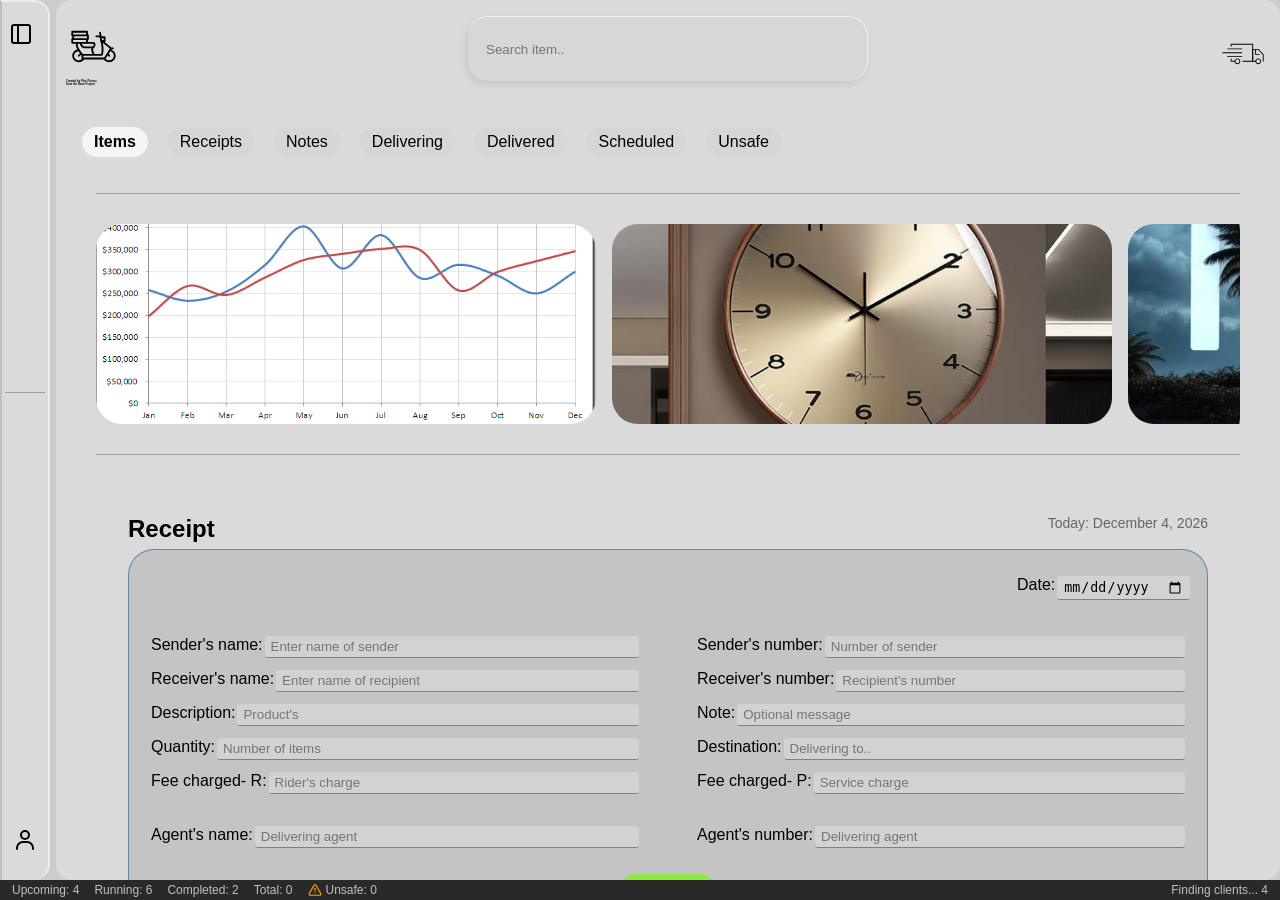
<file: index.html>
<!doctype html>
<html lang="en">
  <head>
    <meta charset="UTF-8" />
    <meta name="viewport" content="width=device-width, initial-scale=1.0" />
    <link rel="stylesheet" href="style.css" />
    <link rel="stylesheet" href="insights.css" />
    <title>Deliva</title>
  </head>
  <body>
    <div class="parent-container" id="parentContainer">
      <div class="menu-panel">
        <div class="menu-bg"></div>
        <div class="menu-header">
          <h3>Deliva</h3>
          <div class="header-item" id="menuBtn">
            <svg
              xmlns="http://www.w3.org/2000/svg"
              width="24"
              height="24"
              viewBox="0 0 24 24"
              fill="none"
              stroke="currentColor"
              stroke-width="2"
              stroke-linecap="round"
              stroke-linejoin="round"
              class="lucide lucide-panel-left-icon lucide-panel-left"
            >
              <rect width="18" height="18" x="3" y="3" rx="2" />
              <path d="M9 3v18" />
            </svg>
          </div>
        </div>

        <div class="menu-ctrl-sec">
          <div class="row">
            <div class="location-info" id="locationBtn">
              <div class="image">
                <svg
                  xmlns="http://www.w3.org/2000/svg"
                  width="24"
                  height="24"
                  viewBox="0 0 24 24"
                >
                  <path
                    fill="currentColor"
                    d="M10.115 21.811c.606.5 1.238.957 1.885 1.403a27 27 0 0 0 1.885-1.403a28 28 0 0 0 2.853-2.699C18.782 16.877 21 13.637 21 10a9 9 0 1 0-18 0c0 3.637 2.218 6.876 4.262 9.112a28 28 0 0 0 2.853 2.7M12 13.25a3.25 3.25 0 1 1 0-6.5a3.25 3.25 0 0 1 0 6.5"
                  />
                </svg>
              </div>
              <div class="name">Locations</div>
            </div>
            <div class="location-info">
              <div class="image">
                <svg
                  xmlns="http://www.w3.org/2000/svg"
                  xmlns:xlink="http://www.w3.org/1999/xlink"
                  version="1.1"
                  width="256"
                  height="256"
                  viewBox="0 0 256 256"
                  xml:space="preserve"
                >
                  <g
                    style="
                      stroke: none;
                      stroke-width: 0;
                      stroke-dasharray: none;
                      stroke-linecap: butt;
                      stroke-linejoin: miter;
                      stroke-miterlimit: 10;
                      fill: none;
                      fill-rule: nonzero;
                      opacity: 1;
                    "
                    transform="translate(1.4065934065934016 1.4065934065934016) scale(2.81 2.81)"
                  >
                    <path
                      d="M 89.034 43.825 L 74.452 27.423 c -0.725 -0.816 -1.767 -1.284 -2.859 -1.284 H 58.256 v -0.448 c 0 -3.723 -3.029 -6.752 -6.751 -6.752 H 6.752 C 3.029 18.94 0 21.969 0 25.692 v 35.098 c 0 2.219 1.805 4.024 4.023 4.024 h 10.374 c 0.827 3.573 4.029 6.247 7.85 6.247 s 7.023 -2.674 7.85 -6.247 h 25.193 h 2.967 h 10.701 c 0.827 3.573 4.029 6.247 7.85 6.247 s 7.023 -2.674 7.85 -6.247 h 1.519 c 2.109 0 3.825 -1.715 3.825 -3.825 V 46.367 C 90 45.43 89.657 44.527 89.034 43.825 z M 85.213 43.993 H 67.936 c -0.336 0 -0.609 -0.274 -0.609 -0.61 v -7.785 c 0 -0.336 0.273 -0.609 0.609 -0.609 h 9.272 L 85.213 43.993 z M 6.752 21.907 h 44.753 c 2.086 0 3.784 1.698 3.784 3.785 v 0.448 v 22.322 H 2.967 v -22.77 C 2.967 23.605 4.665 21.907 6.752 21.907 z M 22.246 68.093 c -2.81 0 -5.097 -2.286 -5.097 -5.097 s 2.287 -5.097 5.097 -5.097 s 5.097 2.286 5.097 5.097 S 25.057 68.093 22.246 68.093 z M 30.218 61.846 c -0.561 -3.902 -3.917 -6.913 -7.972 -6.913 s -7.411 3.011 -7.972 6.913 H 4.023 c -0.582 0 -1.056 -0.474 -1.056 -1.057 v -9.361 h 52.322 v 10.417 H 30.218 z M 76.807 68.093 c -2.811 0 -5.097 -2.286 -5.097 -5.097 s 2.286 -5.097 5.097 -5.097 s 5.097 2.286 5.097 5.097 S 79.617 68.093 76.807 68.093 z M 86.175 61.846 h -1.397 c -0.561 -3.902 -3.917 -6.913 -7.972 -6.913 s -7.411 3.011 -7.972 6.913 H 58.256 v -32.74 h 13.337 c 0.244 0 0.478 0.105 0.641 0.288 l 2.335 2.627 h -6.634 c -1.972 0 -3.576 1.604 -3.576 3.576 v 7.785 c 0 1.972 1.604 3.577 3.576 3.577 h 19.097 v 14.029 C 87.033 61.462 86.649 61.846 86.175 61.846 z"
                      style="
                        stroke: none;
                        stroke-width: 1;
                        stroke-dasharray: none;
                        stroke-linecap: butt;
                        stroke-linejoin: miter;
                        stroke-miterlimit: 10;
                        fill: rgb(0, 0, 0);
                        fill-rule: nonzero;
                        opacity: 1;
                      "
                      transform=" matrix(1 0 0 1 0 0) "
                      stroke-linecap="round"
                    />
                  </g>
                </svg>
              </div>
              <div class="name">Fleet</div>
            </div>
            <div class="location-info">
              <div class="image"></div>
              <div class="name">Issues</div>
            </div>
          </div>
          <div class="row">
            <div class="location-info">
              <div class="image"></div>
              <div class="name">Security</div>
            </div>
            <div class="location-info">
              <div class="image">
                <svg
                  xmlns="http://www.w3.org/2000/svg"
                  width="24"
                  height="24"
                  viewBox="0 0 24 24"
                  fill="none"
                  stroke="currentColor"
                  stroke-width="2"
                  stroke-linecap="round"
                  stroke-linejoin="round"
                  class="lucide lucide-credit-card-icon lucide-credit-card"
                >
                  <rect width="20" height="14" x="2" y="5" rx="2" />
                  <line x1="2" x2="22" y1="10" y2="10" />
                </svg>
              </div>
              <div class="name">Payments</div>
            </div>
            <div class="location-info">
              <div class="image"></div>
              <div class="name">Partners</div>
            </div>
          </div>
          <div class="row">
            <div class="location-info">
              <div class="image"></div>
              <div class="name">Contacts</div>
            </div>
            <div class="location-info">
              <div class="image">
                <svg
                  xmlns="http://www.w3.org/2000/svg"
                  xmlns:xlink="http://www.w3.org/1999/xlink"
                  version="1.1"
                  width="256"
                  height="256"
                  viewBox="0 0 256 256"
                  xml:space="preserve"
                >
                  <g
                    style="
                      stroke: none;
                      stroke-width: 0;
                      stroke-dasharray: none;
                      stroke-linecap: butt;
                      stroke-linejoin: miter;
                      stroke-miterlimit: 10;
                      fill: none;
                      fill-rule: nonzero;
                      opacity: 1;
                    "
                    transform="translate(1.4065934065934016 1.4065934065934016) scale(2.81 2.81)"
                  >
                    <path
                      d="M 52.355 46.798 v 13.679 h 16.865 V 46.798 H 52.355 z M 66.221 57.477 H 55.355 v -7.679 h 3.933 v 3.84 h 3 v -3.84 h 3.933 V 57.477 z"
                      style="
                        stroke: none;
                        stroke-width: 1;
                        stroke-dasharray: none;
                        stroke-linecap: butt;
                        stroke-linejoin: miter;
                        stroke-miterlimit: 10;
                        fill: rgb(0, 0, 0);
                        fill-rule: nonzero;
                        opacity: 1;
                      "
                      transform=" matrix(1 0 0 1 0 0) "
                      stroke-linecap="round"
                    />
                    <path
                      d="M 84 74.617 V 35.949 v -8.965 L 45 12.28 L 6 26.984 v 8.965 v 38.668 H 0 v 3 h 90 v -3 H 84 z M 9 35.949 v -6.89 l 36 -13.573 l 36 13.573 v 6.89 v 38.668 h -5.03 v -43.35 H 14.03 v 43.35 H 9 V 35.949 z M 62.288 70.638 v -3.84 h 3.933 v 7.679 H 55.355 v -7.679 h 3.933 v 3.84 H 62.288 z M 52.355 63.798 v 10.819 h -3.135 V 63.798 H 32.355 v 10.819 H 17.208 V 39.139 h 55.584 v 35.478 h -3.571 V 63.798 H 52.355 z M 42.288 70.638 v -3.84 h 3.933 v 7.679 H 35.355 v -7.679 h 3.933 v 3.84 H 42.288 z M 72.792 36.139 H 17.208 v -1.694 h 55.584 V 36.139 z"
                      style="
                        stroke: none;
                        stroke-width: 1;
                        stroke-dasharray: none;
                        stroke-linecap: butt;
                        stroke-linejoin: miter;
                        stroke-miterlimit: 10;
                        fill: rgb(0, 0, 0);
                        fill-rule: nonzero;
                        opacity: 1;
                      "
                      transform=" matrix(1 0 0 1 0 0) "
                      stroke-linecap="round"
                    />
                  </g>
                </svg>
              </div>
              <div class="name">Branches</div>
            </div>
            <div class="location-info">
              <div class="image">
                <svg
                  xmlns="http://www.w3.org/2000/svg"
                  width="24"
                  height="24"
                  viewBox="0 0 24 24"
                  fill="none"
                  stroke="currentColor"
                  stroke-width="2"
                  stroke-linecap="round"
                  stroke-linejoin="round"
                  class="lucide lucide-users-icon lucide-users"
                >
                  <path d="M16 21v-2a4 4 0 0 0-4-4H6a4 4 0 0 0-4 4v2" />
                  <path d="M16 3.128a4 4 0 0 1 0 7.744" />
                  <path d="M22 21v-2a4 4 0 0 0-3-3.87" />
                  <circle cx="9" cy="7" r="4" />
                </svg>
              </div>
              <div class="name">Crew</div>
            </div>
          </div>
        </div>
        <div class="divider"></div>
        <div class="menu-item-sec">
          <div class="menu-item active" id="dashboardBtn">Dashboard</div>
          <div class="menu-item" id="insightsBtn">Insights</div>
          <div class="menu-item">Menu item</div>
          <div class="menu-item">Menu item</div>
          <div class="menu-item">Menu item</div>
          <div class="menu-item">Menu item</div>
          <div class="menu-item">Menu item</div>
        </div>

        <div class="menu-footer">
          <div class="menu-footer-item" id="profileBtn">
            <svg
              xmlns="http://www.w3.org/2000/svg"
              width="24"
              height="24"
              viewBox="0 0 24 24"
            >
              <g
                fill="none"
                stroke="currentColor"
                stroke-dasharray="28"
                stroke-linecap="round"
                stroke-linejoin="round"
                stroke-width="2"
              >
                <path d="M4 21v-1c0 -3.31 2.69 -6 6 -6h4c3.31 0 6 2.69 6 6v1">
                  <animate
                    fill="freeze"
                    attributeName="stroke-dashoffset"
                    dur="0.4s"
                    values="28;0"
                  />
                </path>
                <path
                  stroke-dashoffset="28"
                  d="M12 11c-2.21 0 -4 -1.79 -4 -4c0 -2.21 1.79 -4 4 -4c2.21 0 4 1.79 4 4c0 2.21 -1.79 4 -4 4Z"
                >
                  <animate
                    fill="freeze"
                    attributeName="stroke-dashoffset"
                    begin="0.4s"
                    dur="0.4s"
                    to="0"
                  />
                </path>
              </g>
            </svg>
          </div>
          <div class="menu-footer-item" id="settingBtn">
            <svg
              xmlns="http://www.w3.org/2000/svg"
              width="24"
              height="24"
              viewBox="0 0 24 24"
            >
              <g fill="none" stroke="currentColor" stroke-width="1.5">
                <circle cx="12" cy="12" r="3" />
                <path
                  d="M13.765 2.152C13.398 2 12.932 2 12 2s-1.398 0-1.765.152a2 2 0 0 0-1.083 1.083c-.092.223-.129.484-.143.863a1.62 1.62 0 0 1-.79 1.353a1.62 1.62 0 0 1-1.567.008c-.336-.178-.579-.276-.82-.308a2 2 0 0 0-1.478.396C4.04 5.79 3.806 6.193 3.34 7s-.7 1.21-.751 1.605a2 2 0 0 0 .396 1.479c.148.192.355.353.676.555c.473.297.777.803.777 1.361s-.304 1.064-.777 1.36c-.321.203-.529.364-.676.556a2 2 0 0 0-.396 1.479c.052.394.285.798.75 1.605c.467.807.7 1.21 1.015 1.453a2 2 0 0 0 1.479.396c.24-.032.483-.13.819-.308a1.62 1.62 0 0 1 1.567.008c.483.28.77.795.79 1.353c.014.38.05.64.143.863a2 2 0 0 0 1.083 1.083C10.602 22 11.068 22 12 22s1.398 0 1.765-.152a2 2 0 0 0 1.083-1.083c.092-.223.129-.483.143-.863c.02-.558.307-1.074.79-1.353a1.62 1.62 0 0 1 1.567-.008c.336.178.579.276.819.308a2 2 0 0 0 1.479-.396c.315-.242.548-.646 1.014-1.453s.7-1.21.751-1.605a2 2 0 0 0-.396-1.479c-.148-.192-.355-.353-.676-.555A1.62 1.62 0 0 1 19.562 12c0-.558.304-1.064.777-1.36c.321-.203.529-.364.676-.556a2 2 0 0 0 .396-1.479c-.052-.394-.285-.798-.75-1.605c-.467-.807-.7-1.21-1.015-1.453a2 2 0 0 0-1.479-.396c-.24.032-.483.13-.82.308a1.62 1.62 0 0 1-1.566-.008a1.62 1.62 0 0 1-.79-1.353c-.014-.38-.05-.64-.143-.863a2 2 0 0 0-1.083-1.083Z"
                />
              </g>
            </svg>
          </div>
        </div>
      </div>
      <div class="pages">
        <div class="page show" id="dashboardPage">
          <div class="page-header">
            <div class="header-item" id="tracker">
              <svg
                xmlns="http://www.w3.org/2000/svg"
                xmlns:xlink="http://www.w3.org/1999/xlink"
                version="1.1"
                x="0px"
                y="0px"
                viewBox="0 0 100 125"
                style="enable-background: new 0 0 100 100"
                xml:space="preserve"
              >
                <path
                  d="M82.431,55.706l0.422-0.664h2.438c0.929,0,1.681-0.752,1.681-1.681c0-0.928-0.752-1.68-1.681-1.68H82.53L70.201,41.593  c0.913-0.019,1.646-0.761,1.646-1.677v-6.722c0-0.928-0.752-1.681-1.681-1.681h-5.041c-0.101,0-0.201,0.007-0.3,0.015l-1.413-7.067  c-0.183-0.91-1.061-1.498-1.978-1.318c-0.909,0.183-1.5,1.067-1.318,1.978l1.007,5.033l-0.288-0.144  c-0.233-0.117-0.491-0.177-0.752-0.177h-5.042c-0.928,0-1.68,0.752-1.68,1.68c0,0.928,0.752,1.681,1.68,1.681h4.645l2.136,1.068  c-0.037,0.199-0.058,0.403-0.058,0.612v3.361c0,0.011,0.001,0.021,0.002,0.031c0,0.014,0.002,0.026,0.002,0.04  c0.014,0.653,0.213,1.259,0.548,1.77c2.179,6.438,3.701,15.803,1.572,23.368H51.879l-1.36-2.72  c-1.154-2.306-1.466-4.881-0.919-7.363h0.064c0.591,0,1.137-0.309,1.441-0.815l2.017-3.362c0.063-0.105,0.115-0.217,0.153-0.333  c0.108-0.321,1.001-3.197-0.534-5.327c-0.634-0.878-1.915-1.927-4.421-1.927h-8.402v-3.362c0.928,0,1.68-0.752,1.68-1.68v-6.722  c0-0.928-0.752-1.681-1.68-1.681v-5.042c0-0.928-0.752-1.68-1.681-1.68H11.347c-0.929,0-1.68,0.752-1.68,1.68v6.723  c0,0.928,0.751,1.68,1.68,1.68v3.361c-0.929,0-1.68,0.753-1.68,1.681v6.722c0,0.928,0.751,1.681,1.68,1.681h6.722v3.361  c0,1.878,1.097,4.411,2.583,6.985c-5.309,1.135-9.305,5.858-9.305,11.501c0,6.487,5.278,11.764,11.764,11.764  c3.987,0,7.511-1.999,9.64-5.042h36.178c2.129,3.043,5.653,5.042,9.64,5.042c6.486,0,11.764-5.277,11.764-11.764  C90.333,61.673,87.023,57.309,82.431,55.706z M78.569,75.208c-2.645,0-5.005-1.231-6.546-3.148l3.859-6.064l1.337,1.808  c0.328,0.445,0.837,0.681,1.353,0.681c0.346,0,0.697-0.106,0.998-0.329c0.747-0.552,0.905-1.604,0.352-2.351l-2.105-2.847  l2.742-4.309c3.675,0.896,6.415,4.208,6.415,8.155C86.972,71.439,83.202,75.208,78.569,75.208z M34.38,70.167h-1.771h-1.095v-3.361  h1.68h1.681H50.84h14.285c0.719,0,1.358-0.458,1.59-1.139c0.102-0.299,0.19-0.604,0.281-0.909c0.18-0.607,0.346-1.22,0.486-1.845  c1.437-6.47,0.698-13.826-0.801-19.857l13.031,10.662l-0.852,1.339l-1.086,1.706l-1.203,1.89l-6.239,9.805l-1.088,1.709h-0.172  h-1.771H34.38z M36.555,28.153H13.028v-3.361h23.527V28.153z M14.708,31.514h23.528v3.361H14.708V31.514z M13.028,38.236h23.527  v3.362h-9.995H19.75h-6.722V38.236z M50.012,45.486c0.387,0.532,0.262,1.596,0.118,2.153L48.711,50h-0.392H34.887  c-0.03,0-0.076-0.002-0.129-0.004c-0.008-0.001-0.014-0.001-0.024-0.001c-0.054-0.003-0.12-0.008-0.193-0.014  c-0.015-0.001-0.028-0.002-0.043-0.004c-0.075-0.007-0.16-0.017-0.251-0.029c-0.018-0.002-0.036-0.005-0.054-0.008  c-0.096-0.014-0.199-0.03-0.309-0.051c-0.015-0.003-0.031-0.007-0.047-0.009c-0.112-0.022-0.229-0.047-0.353-0.078  c-0.009-0.002-0.017-0.004-0.026-0.006c-0.126-0.031-0.258-0.069-0.393-0.112c-0.022-0.007-0.044-0.013-0.067-0.02  c-0.132-0.042-0.267-0.091-0.404-0.145c-0.028-0.011-0.056-0.022-0.084-0.033c-0.139-0.056-0.279-0.118-0.421-0.187  c-0.026-0.013-0.053-0.027-0.08-0.04c-0.147-0.074-0.294-0.153-0.442-0.243c-0.017-0.01-0.034-0.021-0.051-0.032  c-0.148-0.091-0.296-0.19-0.443-0.299c-0.011-0.008-0.022-0.015-0.033-0.023c-0.149-0.111-0.295-0.234-0.44-0.364  c-0.023-0.021-0.046-0.041-0.069-0.062c-0.139-0.129-0.275-0.27-0.409-0.418c-0.025-0.028-0.049-0.056-0.074-0.084  c-0.133-0.153-0.261-0.316-0.384-0.491c-0.02-0.028-0.039-0.057-0.059-0.086c-0.127-0.184-0.249-0.378-0.363-0.588  c-0.009-0.016-0.017-0.034-0.025-0.05c-0.114-0.212-0.221-0.438-0.32-0.677c-0.007-0.018-0.015-0.034-0.022-0.051  c-0.098-0.24-0.185-0.497-0.266-0.766c-0.007-0.025-0.017-0.046-0.025-0.071h0.003h9.647h10.083  C48.915,44.958,49.693,45.05,50.012,45.486z M21.43,44.958h3.694c0.006,0.025,0.013,0.047,0.019,0.071  c0.083,0.384,0.178,0.755,0.288,1.106c0.001,0.005,0.003,0.01,0.004,0.015c0.111,0.354,0.236,0.69,0.371,1.013  c0.009,0.023,0.018,0.046,0.028,0.069c0.131,0.31,0.276,0.602,0.427,0.884c0.019,0.034,0.036,0.069,0.055,0.103  c0.15,0.27,0.309,0.526,0.474,0.771c0.025,0.037,0.049,0.074,0.074,0.11c0.166,0.238,0.339,0.464,0.518,0.678  c0.029,0.034,0.057,0.068,0.086,0.102c0.181,0.211,0.367,0.411,0.559,0.599c0.028,0.028,0.057,0.055,0.086,0.082  c0.196,0.188,0.396,0.367,0.601,0.533c0.024,0.019,0.047,0.037,0.071,0.056c0.212,0.169,0.427,0.329,0.646,0.476  c0.011,0.008,0.023,0.014,0.034,0.022c0.224,0.149,0.45,0.287,0.678,0.414c0.008,0.005,0.016,0.01,0.025,0.014  c0.225,0.125,0.451,0.238,0.677,0.342c0.023,0.011,0.046,0.022,0.068,0.032c0.218,0.098,0.435,0.187,0.651,0.268  c0.03,0.012,0.06,0.023,0.09,0.034c0.212,0.077,0.421,0.145,0.628,0.206c0.032,0.009,0.064,0.019,0.097,0.028  c0.205,0.058,0.407,0.109,0.605,0.153c0.03,0.007,0.061,0.013,0.091,0.02c0.199,0.042,0.394,0.077,0.584,0.106  c0.025,0.004,0.049,0.007,0.074,0.01c0.193,0.027,0.381,0.048,0.56,0.062c0.016,0.001,0.031,0.002,0.046,0.003  c0.187,0.013,0.367,0.021,0.538,0.021h11.298c-0.505,3.007-0.05,6.086,1.339,8.866l0.609,1.217H34.38h-1.771h-1.801h-0.194  c-0.901-1.076-1.9-2.331-2.897-3.66c-0.659-0.877-1.316-1.785-1.945-2.696c-0.453-0.657-0.891-1.314-1.303-1.962  c-1.751-2.749-3.037-5.309-3.037-6.807V44.958z M25.579,62.529l-3.551,2.991c-0.709,0.598-0.801,1.658-0.202,2.368  c0.331,0.394,0.807,0.598,1.286,0.598c0.381,0,0.766-0.129,1.081-0.396l3.478-2.929c0.183,0.222,0.344,0.416,0.481,0.579v6.107  c0,0.485,0.208,0.918,0.536,1.225c-1.486,1.324-3.436,2.136-5.578,2.136c-4.633,0-8.403-3.77-8.403-8.403  c0-4.466,3.506-8.119,7.907-8.378C23.617,59.912,24.652,61.322,25.579,62.529z M68.486,34.875v3.361h-2.389h-0.972l-0.001-0.796  l-0.001-2.565h0.002H68.486z"
                />
                <text
                  x="0"
                  y="115"
                  fill="#000000"
                  font-size="5px"
                  font-weight="bold"
                  font-family="'Helvetica Neue', Helvetica, Arial-Unicode, Arial, Sans-serif"
                >
                  Created by Pike Picture
                </text>
                <text
                  x="0"
                  y="120"
                  fill="#000000"
                  font-size="5px"
                  font-weight="bold"
                  font-family="'Helvetica Neue', Helvetica, Arial-Unicode, Arial, Sans-serif"
                >
                  from the Noun Project
                </text>
              </svg>
            </div>
            <input
              type="search"
              placeholder="Search item.."
              class="searchbar"
            />
            <div class="header-item" id="tracker">
              <svg
                xmlns="http://www.w3.org/2000/svg"
                xmlns:xlink="http://www.w3.org/1999/xlink"
                version="1.1"
                width="42"
                height="42"
                viewBox="0 0 256 256"
                xml:space="preserve"
              >
                <g
                  style="
                    stroke: none;
                    stroke-width: 0;
                    stroke-dasharray: none;
                    stroke-linecap: butt;
                    stroke-linejoin: miter;
                    stroke-miterlimit: 10;
                    fill: none;
                    fill-rule: nonzero;
                    opacity: 1;
                  "
                  transform="translate(1.4065934065934016 1.4065934065934016) scale(2.81 2.81)"
                >
                  <path
                    d="M 66.105 61.89 h -21.49 c -0.552 0 -1 -0.447 -1 -1 s 0.448 -1 1 -1 h 20.49 v -35.07 H 20.263 v 3.517 c 0 0.552 -0.448 1 -1 1 s -1 -0.448 -1 -1 v -4.517 c 0 -0.552 0.448 -1 1 -1 h 46.842 c 0.553 0 1 0.448 1 1 v 37.07 C 67.105 61.442 66.658 61.89 66.105 61.89 z"
                    style="
                      stroke: none;
                      stroke-width: 1;
                      stroke-dasharray: none;
                      stroke-linecap: butt;
                      stroke-linejoin: miter;
                      stroke-miterlimit: 10;
                      fill: rgb(0, 0, 0);
                      fill-rule: nonzero;
                      opacity: 1;
                    "
                    transform=" matrix(1 0 0 1 0 0) "
                    stroke-linecap="round"
                  />
                  <path
                    d="M 27.683 61.89 h -8.42 c -0.552 0 -1 -0.447 -1 -1 v -5.037 c 0 -0.553 0.448 -1 1 -1 s 1 0.447 1 1 v 4.037 h 7.42 c 0.552 0 1 0.447 1 1 S 28.235 61.89 27.683 61.89 z"
                    style="
                      stroke: none;
                      stroke-width: 1;
                      stroke-dasharray: none;
                      stroke-linecap: butt;
                      stroke-linejoin: miter;
                      stroke-miterlimit: 10;
                      fill: rgb(0, 0, 0);
                      fill-rule: nonzero;
                      opacity: 1;
                    "
                    transform=" matrix(1 0 0 1 0 0) "
                    stroke-linecap="round"
                  />
                  <path
                    d="M 89 61.89 c -0.55 0 -0.996 -0.443 -1 -0.993 L 87.905 46.76 L 77.653 35.999 H 67.105 V 59.89 h 5.685 c 0.553 0 1 0.447 1 1 s -0.447 1 -1 1 h -6.685 c -0.553 0 -1 -0.447 -1 -1 V 34.999 c 0 -0.552 0.447 -1 1 -1 h 11.977 c 0.273 0 0.535 0.112 0.724 0.31 l 10.82 11.358 c 0.176 0.185 0.274 0.429 0.276 0.683 L 90 60.883 c 0.004 0.553 -0.441 1.003 -0.993 1.007 C 89.005 61.89 89.002 61.89 89 61.89 z"
                    style="
                      stroke: none;
                      stroke-width: 1;
                      stroke-dasharray: none;
                      stroke-linecap: butt;
                      stroke-linejoin: miter;
                      stroke-miterlimit: 10;
                      fill: rgb(0, 0, 0);
                      fill-rule: nonzero;
                      opacity: 1;
                    "
                    transform=" matrix(1 0 0 1 0 0) "
                    stroke-linecap="round"
                  />
                  <path
                    d="M 80.892 47.356 h -8.465 c -0.553 0 -1 -0.447 -1 -1 V 34.999 c 0 -0.552 0.447 -1 1 -1 s 1 0.448 1 1 v 10.358 h 7.465 c 0.553 0 1 0.448 1 1 C 81.892 46.909 81.444 47.356 80.892 47.356 z"
                    style="
                      stroke: none;
                      stroke-width: 1;
                      stroke-dasharray: none;
                      stroke-linecap: butt;
                      stroke-linejoin: miter;
                      stroke-miterlimit: 10;
                      fill: rgb(0, 0, 0);
                      fill-rule: nonzero;
                      opacity: 1;
                    "
                    transform=" matrix(1 0 0 1 0 0) "
                    stroke-linecap="round"
                  />
                  <path
                    d="M 32.975 67.181 c -3.469 0 -6.292 -2.822 -6.292 -6.291 s 2.822 -6.291 6.292 -6.291 c 3.469 0 6.291 2.822 6.291 6.291 S 36.443 67.181 32.975 67.181 z M 32.975 56.599 c -2.366 0 -4.292 1.925 -4.292 4.291 s 1.925 4.291 4.292 4.291 s 4.291 -1.925 4.291 -4.291 S 35.341 56.599 32.975 56.599 z"
                    style="
                      stroke: none;
                      stroke-width: 1;
                      stroke-dasharray: none;
                      stroke-linecap: butt;
                      stroke-linejoin: miter;
                      stroke-miterlimit: 10;
                      fill: rgb(0, 0, 0);
                      fill-rule: nonzero;
                      opacity: 1;
                    "
                    transform=" matrix(1 0 0 1 0 0) "
                    stroke-linecap="round"
                  />
                  <path
                    d="M 78.082 67.181 c -3.47 0 -6.292 -2.822 -6.292 -6.291 s 2.822 -6.291 6.292 -6.291 c 3.469 0 6.291 2.822 6.291 6.291 S 81.551 67.181 78.082 67.181 z M 78.082 56.599 c -2.366 0 -4.292 1.925 -4.292 4.291 s 1.926 4.291 4.292 4.291 s 4.291 -1.925 4.291 -4.291 S 80.448 56.599 78.082 56.599 z"
                    style="
                      stroke: none;
                      stroke-width: 1;
                      stroke-dasharray: none;
                      stroke-linecap: butt;
                      stroke-linejoin: miter;
                      stroke-miterlimit: 10;
                      fill: rgb(0, 0, 0);
                      fill-rule: nonzero;
                      opacity: 1;
                    "
                    transform=" matrix(1 0 0 1 0 0) "
                    stroke-linecap="round"
                  />
                  <path
                    d="M 42.684 43.354 H 1 c -0.552 0 -1 -0.448 -1 -1 s 0.448 -1 1 -1 h 41.684 c 0.552 0 1 0.448 1 1 S 43.236 43.354 42.684 43.354 z"
                    style="
                      stroke: none;
                      stroke-width: 1;
                      stroke-dasharray: none;
                      stroke-linecap: butt;
                      stroke-linejoin: miter;
                      stroke-miterlimit: 10;
                      fill: rgb(0, 0, 0);
                      fill-rule: nonzero;
                      opacity: 1;
                    "
                    transform=" matrix(1 0 0 1 0 0) "
                    stroke-linecap="round"
                  />
                  <path
                    d="M 42.684 34.888 H 11.583 c -0.552 0 -1 -0.448 -1 -1 s 0.448 -1 1 -1 h 31.102 c 0.552 0 1 0.448 1 1 S 43.236 34.888 42.684 34.888 z"
                    style="
                      stroke: none;
                      stroke-width: 1;
                      stroke-dasharray: none;
                      stroke-linecap: butt;
                      stroke-linejoin: miter;
                      stroke-miterlimit: 10;
                      fill: rgb(0, 0, 0);
                      fill-rule: nonzero;
                      opacity: 1;
                    "
                    transform=" matrix(1 0 0 1 0 0) "
                    stroke-linecap="round"
                  />
                  <path
                    d="M 42.684 51.82 H 11.583 c -0.552 0 -1 -0.447 -1 -1 s 0.448 -1 1 -1 h 31.102 c 0.552 0 1 0.447 1 1 S 43.236 51.82 42.684 51.82 z"
                    style="
                      stroke: none;
                      stroke-width: 1;
                      stroke-dasharray: none;
                      stroke-linecap: butt;
                      stroke-linejoin: miter;
                      stroke-miterlimit: 10;
                      fill: rgb(0, 0, 0);
                      fill-rule: nonzero;
                      opacity: 1;
                    "
                    transform=" matrix(1 0 0 1 0 0) "
                    stroke-linecap="round"
                  />
                </g>
              </svg>
            </div>
          </div>
          <div class="page-content">
            <div class="filter-wrapper">
              <div class="filter-item" id="itemsBtn" data-target="homeXrn">
                Items
              </div>
              <div class="filter-item" id="receiptsBtn" data-target="itemsXrn">
                Receipts
              </div>
              <div class="filter-item" id="notesNotes" data-target="notesXrn">
                Notes
              </div>
              <div class="filter-item">Delivering</div>
              <div class="filter-item">Delivered</div>
              <div class="filter-item">Scheduled</div>
              <div class="filter-item">Unsafe</div>
            </div>
            <div class="filter-xrns-container">
              <div class="filter-xrn active" id="homeXrn">
                <div class="divider"></div>
                <div class="display-sec">
                  <div
                    class="display-card"
                    style="background-image: url(images/curvechart.png)"
                  ></div>
                  <div
                    class="display-card"
                    style="background-image: url(images/image5.jpg)"
                  ></div>
                  <div
                    class="display-card"
                    style="background-image: url(images/image1.jpg)"
                  ></div>
                  <div
                    class="display-card"
                    style="background-image: url(images/image2.jpg)"
                  ></div>
                  <div
                    class="display-card"
                    style="
                      background-image: url(images/products_and_services.jpeg);
                    "
                  ></div>
                  <div
                    class="display-card"
                    style="background-image: url(images/Deliverytruck.webp)"
                  ></div>
                </div>
                <div class="divider"></div>
                <div class="items-info-container">
                  <div class="header-text">
                    <h2>Receipt</h2>
                    <div class="code-container"><h3></h3></div>
                  </div>
                  <div class="receipt-form">
                    <div class="item-info date-field">
                      Date:
                      <input
                        id="dateInput"
                        type="date"
                        class="input-field"
                        placeholder="Delivering date"
                      />
                    </div>
                    <div class="row">
                      <div class="item-info">
                        Sender's name:
                        <input
                          id="senderNameInput"
                          type="text"
                          class="input-field"
                          placeholder="Enter name of sender"
                        />
                      </div>
                      <div class="item-info">
                        Sender's number:
                        <input
                          id="senderNumberInput"
                          type="number"
                          class="input-field"
                          placeholder="Number of sender"
                        />
                      </div>
                    </div>
                    <div class="row">
                      <div class="item-info">
                        Receiver's name:
                        <input
                          id="receiverNameInput"
                          type="text"
                          class="input-field"
                          placeholder="Enter name of recipient"
                        />
                      </div>
                      <div class="item-info">
                        Receiver's number:
                        <input
                          id="receiverNumberInput"
                          type="number"
                          class="input-field"
                          placeholder="Recipient's number"
                        />
                      </div>
                    </div>
                    <div class="row">
                      <div class="item-info">
                        Description:
                        <input
                          id="descriptionInput"
                          type="text"
                          class="input-field"
                          placeholder="Product's"
                        />
                      </div>
                      <div class="item-info">
                        Note:
                        <input
                          id="noteInput"
                          type="text"
                          class="input-field"
                          placeholder="Optional message"
                        />
                      </div>
                    </div>
                    <div class="row">
                      <div class="item-info">
                        Quantity:
                        <input
                          id="quantityInput"
                          type="number"
                          class="input-field"
                          placeholder="Number of items"
                        />
                      </div>
                      <div class="item-info">
                        Destination:
                        <input
                          id="destinationInput"
                          type="text"
                          class="input-field"
                          placeholder="Delivering to.."
                        />
                      </div>
                    </div>
                    <div class="row">
                      <div class="item-info">
                        Fee charged- R:
                        <input
                          id="riderFeeInput"
                          type="number"
                          class="input-field"
                          placeholder="Rider's charge"
                        />
                      </div>
                      <div class="item-info">
                        Fee charged- P:
                        <input
                          id="serviceFeeInput"
                          type="number"
                          class="input-field"
                          placeholder="Service charge"
                        />
                      </div>
                    </div>
                    <div class="row space-up">
                      <div class="item-info">
                        Agent's name:
                        <input
                          id="agentNameInput"
                          type="text"
                          class="input-field"
                          placeholder="Delivering agent"
                        />
                      </div>
                      <div class="item-info">
                        Agent's number:
                        <input
                          id="agentNumberInput"
                          type="number"
                          class="input-field"
                          placeholder="Delivering agent"
                        />
                      </div>
                    </div>
                    <div class="save-btn" id="saveBtn">Save</div>
                  </div>
                </div>
                <div class="items-info-container">
                  <div class="header-text">
                    <h2>Way Bill</h2>
                    <button class="btn" id="expandBtn">Collapse</button>
                  </div>
                  <div class="bill-container"></div>
                </div>
              </div>
              <div class="filter-xrn" id="itemsXrn"></div>
              <div class="filter-xrn" id="notesXrn"></div>
            </div>
          </div>
        </div>
        <div class="page" id="locationPage">
          <div class="location-coverimg-container">
            <div class="location-coverimg">
              <div class="image-blur"></div>
              <div class="image-line-blur"></div>
            </div>
          </div>
          <div class="location-page-header"></div>
          <div class="location-content">
            <div class="location-name">
              <h2>Location</h2>
            </div>
            <div class="agent-details">
              <div class="agent-info-item">
                <div class="agent-info">
                  <h3>Agent name</h3>
                  <div class="icon">
                    <svg
                      xmlns="http://www.w3.org/2000/svg"
                      width="24"
                      height="24"
                      viewBox="0 0 24 24"
                      fill="none"
                      stroke="currentColor"
                      stroke-width="2"
                      stroke-linecap="round"
                      stroke-linejoin="round"
                      class="lucide lucide-user-icon lucide-user"
                    >
                      <path d="M19 21v-2a4 4 0 0 0-4-4H9a4 4 0 0 0-4 4v2" />
                      <circle cx="12" cy="7" r="4" />
                    </svg>
                  </div>
                </div>
                <div class="agent-info-field">
                  <h3>Nameof Agent</h3>
                </div>
              </div>
              <div class="divider"></div>
              <div class="agent-info-item">
                <div class="agent-info">
                  <h3>Agent Tel no</h3>
                  <div class="icon">
                    <svg
                      xmlns="http://www.w3.org/2000/svg"
                      width="220"
                      height="220"
                      viewBox="0 0 24 24"
                      fill="none"
                      stroke="currentColor"
                      stroke-width="2"
                      stroke-linecap="round"
                      stroke-linejoin="round"
                      class="lucide lucide-phone-icon lucide-phone"
                    >
                      <path
                        d="M13.832 16.568a1 1 0 0 0 1.213-.303l.355-.465A2 2 0 0 1 17 15h3a2 2 0 0 1 2 2v3a2 2 0 0 1-2 2A18 18 0 0 1 2 4a2 2 0 0 1 2-2h3a2 2 0 0 1 2 2v3a2 2 0 0 1-.8 1.6l-.468.351a1 1 0 0 0-.292 1.233 14 14 0 0 0 6.392 6.384"
                      />
                    </svg>
                  </div>
                </div>
                <div class="agent-info-field">
                  <div class="numbers-container">
                    <h3>Numberof Agent</h3>
                  </div>
                </div>
              </div>
            </div>
            <div class="items-info-container">
              <div class="date-container">Date</div>
            </div>
            <div class="location-items-container"></div>
          </div>
        </div>

        <!-- Insights page -->
        <div class="page-content" id="insightsPage">
          <div class="insights-grid">
            <!-- Key Metrics Row -->
            <div class="insights-row">
              <div class="insight-card large">
                <div class="insight-label">Total Deliveries</div>
                <div class="insight-value" id="totalDeliveries">0</div>
                <div class="insight-detail">All time</div>
              </div>

              <div class="insight-card">
                <div class="insight-label">Completed</div>
                <div class="insight-value" id="completedDeliveries">0</div>
                <div class="insight-detail">
                  <span id="completionRate">0</span>% success
                </div>
              </div>

              <div class="insight-card">
                <div class="insight-label">In Progress</div>
                <div class="insight-value" id="inProgressDeliveries">0</div>
                <div class="insight-detail">Delivering now</div>
              </div>

              <div class="insight-card">
                <div class="insight-label">Scheduled</div>
                <div class="insight-value" id="scheduledDeliveries">0</div>
                <div class="insight-detail">Pending</div>
              </div>

              <div class="insight-card">
                <div class="insight-label">Unsafe Issues</div>
                <div
                  class="insight-value"
                  id="unsafeDeliveries"
                  style="color: #f44336"
                >
                  0
                </div>
                <div class="insight-detail">Needs attention</div>
              </div>
            </div>

            <!-- Revenue Metrics -->
            <div class="insights-row">
              <div class="insight-card full-width">
                <div class="insight-label">Revenue Breakdown</div>
                <div class="revenue-breakdown">
                  <div class="revenue-item">
                    <span class="revenue-label">Rider Fees Collected</span>
                    <span class="revenue-value"
                      >$<span id="totalRiderFees">0</span></span
                    >
                  </div>
                  <div class="revenue-item">
                    <span class="revenue-label">Service Fees Collected</span>
                    <span class="revenue-value"
                      >$<span id="totalServiceFees">0</span></span
                    >
                  </div>
                  <div class="revenue-item">
                    <span class="revenue-label">Total Revenue</span>
                    <span class="revenue-value" style="color: #8be93f"
                      >$<span id="totalRevenue">0</span></span
                    >
                  </div>
                </div>
              </div>
            </div>

            <!-- Delivery Status Chart -->
            <div class="insights-row">
              <div class="insight-card full-width">
                <div class="insight-label">Delivery Status Distribution</div>
                <div class="chart-container">
                  <div class="chart-bar">
                    <div class="bar-label">Completed</div>
                    <div class="bar-wrapper">
                      <div
                        class="bar"
                        style="background: #8be93f; width: 0%"
                        id="barCompleted"
                      ></div>
                    </div>
                    <div class="bar-value" id="valueCompleted">0</div>
                  </div>
                  <div class="chart-bar">
                    <div class="bar-label">Delivering</div>
                    <div class="bar-wrapper">
                      <div
                        class="bar"
                        style="background: #ff9500; width: 0%"
                        id="barDelivering"
                      ></div>
                    </div>
                    <div class="bar-value" id="valueDelivering">0</div>
                  </div>
                  <div class="chart-bar">
                    <div class="bar-label">Scheduled</div>
                    <div class="bar-wrapper">
                      <div
                        class="bar"
                        style="background: #2196f3; width: 0%"
                        id="barScheduled"
                      ></div>
                    </div>
                    <div class="bar-value" id="valueScheduled">0</div>
                  </div>
                  <div class="chart-bar">
                    <div class="bar-label">Unsafe</div>
                    <div class="bar-wrapper">
                      <div
                        class="bar"
                        style="background: #f44336; width: 0%"
                        id="barUnsafe"
                      ></div>
                    </div>
                    <div class="bar-value" id="valueUnsafe">0</div>
                  </div>
                </div>
              </div>
            </div>

            <!-- Top Destinations -->
            <div class="insights-row">
              <div class="insight-card large">
                <div class="insight-label">Top Destinations</div>
                <div class="destination-list" id="topDestinations">
                  <div class="empty-state">No destinations yet</div>
                </div>
              </div>

              <!-- Top Agents -->
              <div class="insight-card large">
                <div class="insight-label">Top Performing Agents</div>
                <div class="agent-list" id="topAgents">
                  <div class="empty-state">No agents yet</div>
                </div>
              </div>
            </div>

            <!-- Recent Deliveries -->
            <div class="insights-row">
              <div class="insight-card full-width">
                <div class="insight-label">Recent Deliveries</div>
                <div class="recent-deliveries" id="recentDeliveries">
                  <div class="empty-state">No deliveries recorded</div>
                </div>
              </div>
            </div>
          </div>
        </div>
      </div>
    </div>
    <div class="footer-notes-bar">
      <div class="f-note">Upcoming: 4</div>
      <div class="f-note">Running: 6</div>
      <div class="f-note">Completed: 2</div>
      <div class="f-note" id="fNoteTotal"></div>
      <div class="f-note">
        <svg
          xmlns="http://www.w3.org/2000/svg"
          width="14"
          height="14"
          viewBox="0 0 24 24"
          fill="none"
          stroke="currentColor"
          stroke-width="2"
          stroke-linecap="round"
          stroke-linejoin="round"
          class="lucide lucide-triangle-alert-icon lucide-triangle-alert"
        >
          <path
            d="m21.73 18-8-14a2 2 0 0 0-3.48 0l-8 14A2 2 0 0 0 4 21h16a2 2 0 0 0 1.73-3"
          />
          <path d="M12 9v4" />
          <path d="M12 17h.01" />
        </svg>
        Unsafe: 0
      </div>
      <div class="f-note" id="footerClient">Finding clients... 4</div>
    </div>
  </body>
  <script src="main.js"></script>
</html>
</file>
<file: style.css>
/* :root {
  hoverbg: hsl(0, 0%, 50%, 0.2);
} */
* {
  padding: 0;
  margin: 0;
  box-sizing: border-box;
}
body {
  height: 100vh;
  min-width: 300px;
  overflow: hidden;
  background: hsl(0, 0%, 80%);
  font-family: "Segoe UI", Tahoma, Geneva, Verdana, sans-serif;
  display: flex;
  flex-direction: column;
}
::-webkit-scrollbar {
  width: 6px;
}
::-webkit-scrollbar-track {
  background: transparent;
}
::-webkit-scrollbar-thumb {
  border: 1px solid hsla(0, 0%, 44%, 0.247);
  border-radius: 3px;
  background: rgba(185, 185, 185, 0.884);
}
.parent-container {
  width: 100%;
  flex: 1;
  min-height: 0;
  background: hsl(0, 0%, 80%);
  display: flex;
  justify-content: flex-start;
  gap: 6px;
  position: relative;
  overflow: hidden;
}
.pages {
  width: 100%;
  flex: 1;
  position: relative;
  /* background: green; */
  overflow: hidden;
  display: flex;
}
.page {
  width: 100%;
  height: 100%;
  padding: 10px;
  border-radius: 16px;
  background: hsl(0, 0%, 88%, 0.7);
  position: absolute;
  top: 0;
  left: 0;
  transform: translateX(100%);
  transition: transform 0.3s ease;
  display: flex;
  flex-direction: column;
  overflow-y: auto;
  padding-bottom: 100px;
}
.page.show {
  transform: translateX(0);
}
/* #locationBtn {
  background: none;
} */
.page-header {
  padding: 16px 0 30px;
  display: flex;
  justify-content: space-between;
}
.location-page-header {
  padding: 20px;
  background: hsl(0, 0%, 0%, 0.5);
  position: absolute;
  top: 4px;
  left: 0;
  right: 0;
}
/* .location-coverimg-container {
} */
.location-coverimg {
  width: 100%;
  height: 150px;
  position: absolute;
  top: 0;
  left: 0;
  background-image: url("images/image3.jpg");
  background-repeat: no-repeat;
  background-position: center;
  background-size: cover;
}
.image-blur {
  width: 100%;
  height: 20px;
  padding: 16px;
  background: hsl(0, 0%, 0%, 0.1);
  backdrop-filter: blur(10px);
  position: absolute;
  left: 0;
  bottom: 0;
}
.image-line-blur {
  width: 100%;
  height: 50px;
  padding: 16px;
  background: hsl(0, 0%, 60%, 0.1);
  backdrop-filter: blur(10px);
  position: absolute;
  left: 0;
  bottom: -35px;
}
.location-content {
  width: 100%;
  flex: 1;
  padding: 10px;
  background: hsl(0, 0%, 76%, 0.5);
  border-radius: 16px;
  position: absolute;
  top: 130px;
  left: 0;
}
.location-name {
  width: fit-content;
  padding: 6px 12px;
  border: 1px solid #fff;
  border-radius: 8px;
  background: rgb(255, 115, 0);
  color: #fff;
  position: relative;
  top: -30px;
}
.agent-details {
  padding: 24px 16px;
  border-radius: 16px;
  background: #ecd38e;
  display: flex;
  flex-direction: column;
  gap: 30px;
}
.agent-info-item {
  display: flex;
  align-items: start;
  gap: 18px;
}
.agent-info {
  width: fit-content;
  border: 1px solid;
  border-radius: 8px;
  padding: 4px;
  position: relative;
}
.agent-info h3 {
  font-size: 14px;
  font-weight: 400;
}
.agent-info .icon {
  width: 22px;
  height: 22px;
  border-radius: 50%;
  background: #ecd38e;
  position: absolute;
  top: -60%;
  display: flex;
  align-items: center;
  justify-content: center;
}
.agent-info .icon svg {
  width: 18px;
  height: 18px;
}
.numbers-container {
  display: flex;
  flex-direction: column;
  align-items: start;
}
.divider {
  height: 1px;
  width: 100%;
  background: hsla(0, 0%, 40%, 0.5);
  /* background: hsla(0, 0%, 0%, 0.9); */
  margin: 10px 0;
}
.menu-bg {
  position: absolute;
  inset: 0;
  width: 220px;
  border-radius: 0 16px 16px 0;
  background: url("images/UI/cc1b6f63-4855-457a-b204-3579b3ddf3bd.jpeg");
  filter: blur(16px);
  z-index: -100;
}
.menu-panel {
  height: 100%;
  width: 50px;
  flex-shrink: 0;
  padding: 3px;
  padding-bottom: 10px;
  border-top: 2px solid hsla(0, 0%, 100%, 0.5);
  border-right: 2px solid hsla(0, 0%, 100%, 0.5);
  border-left: 2px solid hsl(0, 0%, 50%, 0.3);
  border-radius: 0 16px 16px 0;
  background: hsl(0, 0%, 88%, 0.7);
  display: flex;
  flex-direction: column;
  gap: 10px;
  overflow: hidden;
  position: relative;
  /* margin-left: -12px; */
  transition:
    width 0.3s ease,
    margin-left 0.3s ease;
  /* 0.5s cubic-bezier(0.175, 0.885, 0.32, 1.275) */
}
.parent-container.menu #menuBtn {
  margin-right: 6px;
}
.parent-container.menu .menu-panel {
  width: 220px;
  overflow-y: auto;
}
.parent-container.menu .menu-header h3 {
  transform: translateX(0);
}
.parent-container.menu .menu-ctrl-sec {
  transform: translateX(0);
}
.parent-container.menu .menu-item-sec {
  opacity: 1;
  transform: translateX(0);
}
.menu-panel::-webkit-scrollbar {
  display: none;
}
.menu-header {
  padding: 10px;
  display: flex;
  align-items: center;
  justify-content: space-between;
}
.menu-header h3 {
  font-size: 32px;
  font-weight: 600;
  color: hsla(0, 0%, 0%, 0.1);
  transform: translateX(-170%);
  transition: 0.6s ease;
}
.menu-ctrl-sec {
  height: 300px;
  width: 100%;
  padding: 14px 15px;
  border: 1px solid hsla(0, 0%, 0%, 0.3);
  border-radius: 22px;
  background: hsl(0, 0%, 85%, 0.8);
  display: flex;
  flex-direction: column;
  align-items: center;
  justify-content: space-between;
  flex-shrink: 0;
  overflow: hidden;
  transform: translateX(-180%);
  transition: 0.4s cubic-bezier(0.375, 1.185, 0.32, 1.075);
}
.location-info {
  width: 58px;
  padding: 6px 3px;
  border-radius: 12px;
  display: flex;
  flex-direction: column;
  align-items: center;
  justify-content: center;
  cursor: pointer;
  gap: 6px;
  overflow: hidden;
  text-overflow: ellipsis;
  /* display: inline-block; */
  white-space: nowrap;
}
.location-info .image {
  width: 40px;
  height: 40px;
  border-radius: 50%;
  /* background: rgba(235, 235, 235, 0.274); */
  display: flex;
  align-items: center;
  justify-content: center;
}
.location-info .image svg {
  width: 26px;
  height: 26px;
  stroke-width: 1.2px;
}
.location-info .name {
  padding: 3px;
  font-size: 14px;
  display: inline-block;
  white-space: nowrap;
  text-overflow: ellipsis;
  text-align: start;
  /* background: blue; */
}
.location-info:hover {
  background: hsl(0, 0%, 96%);
}
.location-items-container {
  height: 500px;
  border-radius: 16px;
  background: rgba(168, 146, 146, 0.158);
  box-shadow: 3px 3px 8px hsl(0, 0%, 0%, 0.2);
  margin-top: 14px;
}
#menuBtn {
  position: absolute;
  right: 0;
  transition: 0.6s ease;
}
.menu-item-sec {
  padding: 18px 8px;
  border-radius: 26px;
  background: hsl(0, 0%, 70%, 0.2);
  display: flex;
  flex-direction: column;
  gap: 10px;
  margin-top: 30px;
  opacity: 0;
  transition: 0.4s ease;
  transform: translateX(-60px);
}
.menu-item {
  width: 100%;
  padding: 8px 12px;
  border-radius: 16px;
  background: hsl(0, 0%, 70%, 0.1);
  cursor: pointer;
  white-space: nowrap;
}
.menu-item:hover {
  background: hsl(0, 0%, 96%);
}
.menu-item.active {
  background: hsl(0, 0%, 96%);
  font-weight: 600;
}
.menu-footer {
  display: flex;
  justify-content: space-between;
  gap: 10px;
  margin-top: auto;
  padding-bottom: 10px;
}
.menu-footer-item {
  width: fit-content;
  padding: 8px;
  border-radius: 50%;
  cursor: pointer;
  display: flex;
  align-items: center;
  justify-content: center;
}
.menu-footer-item:hover {
  background: hsl(0, 0%, 70%, 0.3);
}
.searchbar {
  padding: 12px 18px;
  width: 400px;
  border: none;
  border-top: 1px solid #ffffff9f;
  border-right: 1px solid #ffffff9f;
  border-radius: 20px;
  outline: none;
  background: hsl(0, 0%, 80%, 0.2);
  box-shadow: -2px 3px 6px hsl(0, 0%, 60%, 0.3);
  margin-top: -10px;
}
.header-item {
  width: 55px;
  height: 55px;
  border-radius: 6px;
  display: flex;
  justify-content: center;
  align-items: center;
  cursor: pointer;
}
.header-item:hover {
  background: hsl(0, 0%, 50%, 0.2);
}
.page-content {
  width: 100%;
  padding: 10px;
  display: flex;
  flex-direction: column;
  position: relative;
  background: none;
}
.filter-wrapper {
  display: flex;
  justify-content: flex-start;
  gap: 20px;
  margin: 6px;
  overflow-x: auto;
  -webkit-overflow-scrolling: touch;
  scrollbar-width: none;
}
.filter-wrapper::-webkit-scrollbar {
  display: none;
}
.filter-item.active {
  background: hsl(0, 0%, 96%);
  font-weight: 600;
}
.filter-item {
  padding: 6px 12px;
  border-radius: 20px;
  background: hsl(0, 0%, 70%, 0.1);
  display: flex;
  align-items: center;
  justify-content: center;
  white-space: nowrap;
  cursor: pointer;
}
.filter-item:hover {
  background: hsl(0, 0%, 96%);
}
.filter-xrns-container {
  width: 100%;
  max-width: 1200px;
  background: none;
  position: relative;
  margin: 0 auto;
  overflow: hidden;
  transition: height 0.3s ease;
}
.filter-xrn {
  width: 100%;
  padding: 20px;
  background: none;
  position: absolute;
  top: 0;
  left: 0;
  opacity: 0;
  transform: translateX(100%);
  transition:
    transform 0.3s ease,
    opacity 0.25s ease;
  pointer-events: none;
}
.filter-xrn.active {
  opacity: 1;
  transform: translateX(0);
  pointer-events: auto;
}
.footer-notes-bar {
  width: 100%;
  height: 20px;
  padding: 2px 12px;
  background: hsl(0, 0%, 0%, 0.8);
  backdrop-filter: blur(5px);
  flex: 0 0 auto;
  color: hsla(0, 0%, 100%, 0.7);
  font-size: 12px;
  display: flex;
  align-items: center;
  gap: 15px;
  overflow-x: auto;
  white-space: nowrap;
}
.f-note {
  display: flex;
  align-items: center;
  gap: 4px;
}
.f-note svg {
  color: orange;
}
#footerClient {
  margin-left: auto;
}
.display-sec {
  border-radius: 26px;
  display: flex;
  flex-direction: row;
  align-items: center;
  justify-content: flex-start;
  width: 100%;
  overflow-x: auto;
  background: none;
  gap: 16px;
  scroll-snap-type: x mandatory;
  -webkit-overflow-scrolling: touch;
}
.display-sec::-webkit-scrollbar {
  display: none;
}
.display-card {
  width: 100%;
  max-width: 500px;
  height: 200px;
  margin-top: 20px;
  margin-bottom: 20px;
  border-radius: 26px;
  background-repeat: no-repeat;
  background-position: center;
  background-size: cover;
  display: flex;
  flex-shrink: 0;
  scroll-snap-align: center;
}
/* slider keyframes removed: using scroll-snap + JS-driven scrolling */

@media (max-width: 600px) {
  .display-card {
    max-width: 90vw;
    height: 160px;
    border-radius: 18px;
  }
  .searchbar {
    width: calc(100% - 120px);
  }
  .menu-panel {
    max-width: 200px;
  }
  .filter-xrn {
    padding: 12px;
  }
  .filter-wrapper {
    gap: 10px;
    margin: 6px 4px;
  }
}
.header-text {
  width: 100%;
  max-width: 1080px;
  margin-bottom: 6px;
  display: flex;
  background: none;
}
.header-text h2 {
  width: fit-content;
  display: flex;
  align-items: center;
  justify-content: flex-start;
}
.current-date {
  margin-left: 10px;
  font-size: 14px;
  color: hsl(0, 0%, 40%);
  font-weight: 500;
}
.code-container {
  flex: 1;
  display: flex;
  align-items: center;
  justify-content: center;
  background: none;
  margin-left: auto;
}
.btn {
  width: 60px;
  padding: 2px 36px;
  border-radius: 7px;
  outline: none;
  border: none;
  display: flex;
  align-items: center;
  justify-content: center;
  cursor: pointer;
  transition: 0.2s ease;
}
.btn:hover {
  background: hsl(0, 0%, 70%, 0.2);
}
.btn:active {
  transform: scale(0.9);
}
#expandBtn {
  display: none;
  margin-left: auto;
}
.items-info-container {
  width: 100%;
  display: flex;
  flex-direction: column;
  align-items: center;
  justify-content: center;
  position: relative;
  margin-top: 60px;
}
.receipt-form {
  width: 100%;
  max-width: 1080px;
  padding: 20px 16px;
  border: 1px solid rgba(28, 95, 158, 0.603);
  border-radius: 26px;
  background: hsla(0, 0%, 64%, 0.4);
  display: flex;
  flex-direction: column;
  justify-content: space-between;
}
.process-indicator {
  display: flex;
  gap: 1px;
}
.indicator {
  width: 40px;
  height: 40px;
  padding: 2px;
  border-radius: 10px;
  background: none;
  display: flex;
  align-items: center;
  justify-content: center;
}
.indicator svg {
  /* width: 24px;
  height: 24px; */
  stroke-width: 2px;
  stroke: rgb(59, 59, 59);
}
.indicator:hover {
  width: 50px;
  height: 40px;
  background: hsl(0, 0%, 0%, 0.2);
}
.item-info {
  width: 100%;
  max-width: 500px;
  /* max-width: 100px; */
  padding: 6px;
  background: none;
  display: flex;
  white-space: nowrap;
  gap: 2px;
  overflow: hidden;
}
.row {
  display: flex;
  justify-content: space-between;
  gap: 10px;
}
.space-up {
  margin-top: 20px;
}
.input-field {
  width: 100%;
  flex: 1;
  padding: 3px 6px;
  outline: none;
  border: none;
  border-bottom: 1px solid hsl(0, 0%, 50%);
  border-radius: 3px;
  background: hsla(0, 0%, 90%, 0.4);
  /* background: none; */
}
.date-field {
  width: 180px;
  overflow: hidden;
  margin-left: auto;
  margin-bottom: 24px;
}
.save-btn {
  width: fit-content;
  padding: 8px 30px;
  border-radius: 16px;
  background: #8be93f;
  margin-top: 20px;
  margin-left: 50%;
  transform: translateX(-50%);
  cursor: pointer;
}
.save-btn:hover {
  background: #a0f15c;
}
.location-set {
  width: 100%;
  max-width: 1080px;
  padding: 20px 16px;
  /* margin-top: 65px; */
  border-radius: 26px;
  background: none;
  box-shadow: 1px 1px 8px hsl(0, 0%, 0%, 0.2);
  position: relative;
}
.date-container {
  width: fit-content;
  padding: 6px 12px;
  border-radius: 8px;
  background: hsla(0, 0%, 0%, 0.145);
  font-weight: 400;
  margin-left: auto;
  cursor: pointer;
  transition: 0.2s ease;
}
.date-container:hover {
  background: hsla(0, 0%, 30%, 0.145);
}
.destination-container {
  width: fit-content;
  padding: 2px;
  padding-right: 4px;
  border-radius: 7px;
  display: flex;
  align-items: center;
  justify-content: center;
  gap: 10px;
  cursor: pointer;
}
.destination-container:hover {
  background: hsla(0, 0%, 40%, 0.2);
}
.location {
  width: 100%;
  display: flex;
  justify-content: space-between;
  align-items: center;
  background: none;
}
.location-item-counter {
  padding: 4px;
  margin-right: auto;
  margin-top: auto;
  margin-bottom: 2px;
  border-radius: 5px;
  background: #000;
  color: #fff;
  transform: scale(0.5);
  cursor: default;
}
.editor-card {
  display: flex;
  gap: 8px;
  opacity: 0;
  transition: 0.2s ease;
  position: absolute;
  top: -15px;
  right: 10px;
}
.bill:hover .editor-card {
  opacity: 1;
}
.editor-item {
  padding: 4px 6px;
  border: 3px solid hsl(0, 0%, 88%, 0.7);
  border-radius: 7px;
  background: hsla(0, 0%, 40%, 0.2);
  cursor: pointer;
}
.editor-item:hover {
  border: 1px solid hsl(0, 0%, 10%);
  background: hsla(0, 0%, 60%, 0.2);
}
.editor-item:active {
  background: hsla(0, 0%, 50%, 0.3);
  transform: scale(0.9);
}
.editor-item svg {
  width: 14px;
  height: 14px;
}
.item-senders {
  width: fit-content;
  border-radius: 7px;
  padding: 6px 1px;
  padding-right: 2px;
  display: flex;
  justify-content: center;
  cursor: pointer;
}
.item-senders:hover {
  background: hsl(0, 0%, 40%, 0.2);
}
.item-senders svg {
  width: 24px;
  height: 24px;
}
.sender-name h3 {
  font-weight: 600;
  margin-left: 2px;
}
.bill-container {
  width: 100%;
  display: flex;
  flex-direction: column;
  justify-content: center;
  align-items: center;
  gap: 30px;
}
.bill {
  padding: 12px;
  margin-left: 22px;
  border-radius: 14px;
  background: hsla(0, 0%, 70%, 0.4);
  margin-top: 20px;
  display: flex;
  align-items: center;
  gap: 12px;
  position: relative;
}
.bill::before {
  content: "";
  width: 1px;
  height: 124px;
  margin-left: -30px;
  background: hsla(0, 0%, 20%, 0.2);
  position: absolute;
}
.bill:last-child {
  margin-bottom: 14px;
}
.bill-item-img {
  width: 60px;
  height: 60px;
  border-top: 1px solid #ffffffd0;
  border-right: 1px solid #ffffffd0;
  border-radius: 8px;
  background: rgb(129, 129, 129);
}
.bill-details {
  width: 100%;
  display: flex;
  flex-direction: column;
  justify-content: space-between;
}
.output-value {
  margin-left: 3px;
  font-weight: 500;
}
.code {
  margin-left: auto;
  width: fit-content;
  margin-top: -20px;
  font-weight: 600;
}

/* ===================== RECEIPTS PAGE STYLES ===================== */
.receipts-date-container {
  width: 100%;
  max-width: 1080px;
  margin-bottom: 16px;
  border-radius: 12px;
  background: hsla(0, 0%, 70%, 0.3);
  overflow: hidden;
  box-shadow: 0 2px 4px hsl(0, 0%, 0%, 0.1);
}

.receipts-date-header {
  width: 100%;
  padding: 16px;
  display: flex;
  align-items: center;
  justify-content: space-between;
  background: hsla(200, 70%, 50%, 0.15);
  cursor: pointer;
  transition: background 0.2s ease;
}

.receipts-date-header:hover {
  background: hsla(200, 70%, 50%, 0.25);
}

.receipts-date-label {
  font-weight: 600;
  font-size: 16px;
  color: hsl(0, 0%, 10%);
}

.receipts-item-count {
  padding: 4px 12px;
  border-radius: 20px;
  background: hsla(0, 0%, 0%, 0.1);
  font-size: 12px;
  color: hsl(0, 0%, 30%);
  margin: 0 auto;
}

.receipts-expand-btn {
  width: 32px;
  height: 32px;
  border: none;
  border-radius: 6px;
  background: hsla(0, 0%, 100%, 0.6);
  cursor: pointer;
  display: flex;
  align-items: center;
  justify-content: center;
  font-size: 14px;
  transition: all 0.2s ease;
}

.receipts-expand-btn:hover {
  background: hsla(0, 0%, 100%, 0.9);
  transform: scale(1.05);
}

.receipts-expand-btn:active {
  transform: scale(0.95);
}

.receipts-bills-container {
  padding: 12px;
}

.receipts-bills-list {
  display: flex;
  flex-direction: column;
  gap: 12px;
}

.receipts-bill-item {
  padding: 12px;
  border-radius: 8px;
  background: hsla(0, 0%, 100%, 0.7);
  border-left: 4px solid rgb(255, 115, 0);
  transition: all 0.2s ease;
}

.receipts-bill-item:hover {
  background: hsla(0, 0%, 100%, 0.95);
  box-shadow: 0 2px 6px hsl(0, 0%, 0%, 0.1);
}

.receipts-bill-header {
  display: flex;
  justify-content: space-between;
  align-items: flex-start;
  margin-bottom: 8px;
  padding-bottom: 8px;
  border-bottom: 1px solid hsla(0, 0%, 0%, 0.1);
}

.receipts-bill-info h4 {
  font-size: 14px;
  font-weight: 600;
  color: hsl(0, 0%, 10%);
  margin-bottom: 4px;
}

.receipts-bill-info p {
  font-size: 12px;
  color: hsl(0, 0%, 40%);
}

.receipts-bill-details {
  display: flex;
  flex-direction: column;
  align-items: flex-end;
  gap: 4px;
  text-align: right;
}

.receipts-bill-details span {
  font-size: 12px;
  color: hsl(0, 0%, 30%);
}

.receipts-bill-date {
  font-size: 11px;
  color: hsl(0, 0%, 50%);
  font-style: italic;
}

.receipts-bill-body {
  display: flex;
  flex-direction: column;
  gap: 8px;
}

.receipts-bill-row {
  display: flex;
  justify-content: space-between;
  font-size: 12px;
  padding: 4px 0;
}

.receipts-label {
  font-weight: 500;
  color: hsl(0, 0%, 40%);
  min-width: 70px;
}

.receipts-bill-row span:last-child {
  color: hsl(0, 0%, 20%);
  font-weight: 500;
}

@media (max-width: 600px) {
  .receipts-date-header {
    flex-wrap: wrap;
    gap: 8px;
  }

  .receipts-item-count {
    order: -1;
  }

  .receipts-bill-header {
    flex-direction: column;
    gap: 8px;
  }

  .receipts-bill-details {
    align-items: flex-start;
    text-align: left;
  }
}
</file>
<file: insights.css>
/* Insights Page Styles */

#insightsPage {
  transform: translateX(100%);
  transition: 0.2s ease;
}

#insightsPage.show {
  transform: translateX(0%);
}

.insights-grid {
  width: 100%;
  max-width: 1200px;
  margin: 0 auto;
  display: flex;
  flex-direction: column;
  gap: 30px;
  padding: 20px;
}

.insights-row {
  display: grid;
  grid-template-columns: repeat(auto-fit, minmax(200px, 1fr));
  gap: 20px;
  width: 100%;
}

.insight-card {
  padding: 20px;
  border-radius: 16px;
  background: hsl(0, 0%, 88%, 0.5);
  border: 1px solid hsla(0, 0%, 0%, 0.1);
  box-shadow: 0 2px 8px hsl(0, 0%, 0%, 0.08);
  display: flex;
  flex-direction: column;
  gap: 12px;
  transition: all 0.3s ease;
}

.insight-card:hover {
  box-shadow: 0 4px 12px hsl(0, 0%, 0%, 0.12);
  transform: translateY(-2px);
}

.insight-card.large {
  grid-column: span 2;
}

.insight-card.full-width {
  grid-column: 1 / -1;
}

@media (max-width: 768px) {
  .insight-card.large {
    grid-column: span 1;
  }

  .insights-row {
    grid-template-columns: 1fr;
  }
}

.insight-label {
  font-size: 14px;
  font-weight: 600;
  color: hsl(0, 0%, 30%);
  text-transform: uppercase;
  letter-spacing: 0.5px;
}

.insight-value {
  font-size: 32px;
  font-weight: 700;
  color: hsl(0, 0%, 0%);
  line-height: 1;
}

.insight-detail {
  font-size: 12px;
  color: hsl(0, 0%, 50%);
}

/* Chart Styles */
.chart-container {
  display: flex;
  flex-direction: column;
  gap: 16px;
  margin-top: 12px;
}

.chart-bar {
  display: flex;
  align-items: center;
  gap: 12px;
}

.bar-label {
  min-width: 80px;
  font-size: 13px;
  font-weight: 500;
}

.bar-wrapper {
  flex: 1;
  height: 24px;
  background: hsl(0, 0%, 70%, 0.3);
  border-radius: 12px;
  overflow: hidden;
  position: relative;
}

.bar {
  height: 100%;
  border-radius: 12px;
  transition: width 0.4s ease;
  min-width: 2px;
}

.bar-value {
  min-width: 40px;
  text-align: right;
  font-weight: 600;
  font-size: 13px;
}

/* Destination List */
.destination-list {
  display: flex;
  flex-direction: column;
  gap: 12px;
  margin-top: 12px;
}

.destination-item {
  display: flex;
  justify-content: space-between;
  align-items: center;
  padding: 12px;
  background: hsl(0, 0%, 80%, 0.5);
  border-radius: 8px;
  border-left: 4px solid #8be93f;
}

.dest-name {
  font-weight: 500;
  font-size: 14px;
}

.dest-count {
  font-weight: 600;
  background: hsl(0, 0%, 96%);
  padding: 4px 12px;
  border-radius: 12px;
  font-size: 12px;
}

/* Agent List */
.agent-list {
  display: flex;
  flex-direction: column;
  gap: 12px;
  margin-top: 12px;
}

.agent-item {
  display: flex;
  justify-content: space-between;
  align-items: center;
  padding: 12px;
  background: hsl(0, 0%, 80%, 0.5);
  border-radius: 8px;
  transition: all 0.2s ease;
}

.agent-item:hover {
  background: hsl(0, 0%, 85%, 0.7);
}

.agent-info-display {
  display: flex;
  align-items: center;
  gap: 12px;
  flex: 1;
}

.agent-avatar {
  width: 40px;
  height: 40px;
  border-radius: 50%;
  background: hsl(0, 0%, 70%);
  display: flex;
  align-items: center;
  justify-content: center;
  font-size: 20px;
}

.agent-details {
  display: flex;
  flex-direction: column;
  gap: 2px;
}

.agent-name {
  font-weight: 600;
  font-size: 14px;
}

.agent-stat {
  font-size: 12px;
  color: hsl(0, 0%, 50%);
}

.agent-score {
  font-weight: 700;
  font-size: 16px;
  color: #8be93f;
}

/* Revenue Breakdown */
.revenue-breakdown {
  display: flex;
  flex-direction: column;
  gap: 16px;
  margin-top: 12px;
}

.revenue-item {
  display: flex;
  justify-content: space-between;
  align-items: center;
  padding: 12px;
  background: hsl(0, 0%, 80%, 0.5);
  border-radius: 8px;
}

.revenue-label {
  font-weight: 500;
  font-size: 14px;
}

.revenue-value {
  font-weight: 700;
  font-size: 16px;
  color: #ff9500;
}

/* Recent Deliveries */
.recent-deliveries {
  display: flex;
  flex-direction: column;
  gap: 12px;
  margin-top: 12px;
  max-height: 400px;
  overflow-y: auto;
}

.recent-delivery-item {
  display: grid;
  grid-template-columns: auto 1fr auto;
  align-items: center;
  gap: 16px;
  padding: 12px;
  background: hsl(0, 0%, 80%, 0.5);
  border-radius: 8px;
  border-left: 4px solid #2196f3;
}

.delivery-status-badge {
  width: 32px;
  height: 32px;
  border-radius: 50%;
  display: flex;
  align-items: center;
  justify-content: center;
  font-size: 14px;
  font-weight: 600;
}

.delivery-status-badge.delivered {
  background: #8be93f;
  color: white;
}

.delivery-status-badge.delivering {
  background: #ff9500;
  color: white;
}

.delivery-status-badge.scheduled {
  background: #2196f3;
  color: white;
}

.delivery-status-badge.unsafe {
  background: #f44336;
  color: white;
}

.delivery-info {
  display: flex;
  flex-direction: column;
  gap: 4px;
}

.delivery-to {
  font-weight: 600;
  font-size: 14px;
}

.delivery-meta {
  font-size: 12px;
  color: hsl(0, 0%, 50%);
}

.delivery-amount {
  font-weight: 700;
  font-size: 14px;
  text-align: right;
}

.empty-state {
  padding: 40px 20px;
  text-align: center;
  color: hsl(0, 0%, 50%);
  font-size: 14px;
}

/* Refresh Button Animation */
#refreshInsights:hover {
  animation: spin 0.6s linear;
}

@keyframes spin {
  from {
    transform: rotate(0deg);
  }
  to {
    transform: rotate(360deg);
  }
}

/* Responsive */
@media (max-width: 768px) {
  .insights-grid {
    gap: 20px;
    padding: 12px;
  }

  .insights-row {
    gap: 12px;
  }

  .insight-card {
    padding: 16px;
    gap: 8px;
  }

  .insight-value {
    font-size: 24px;
  }

  .recent-delivery-item {
    grid-template-columns: 1fr;
    gap: 8px;
  }

  .delivery-amount {
    text-align: left;
  }
}
</file>
